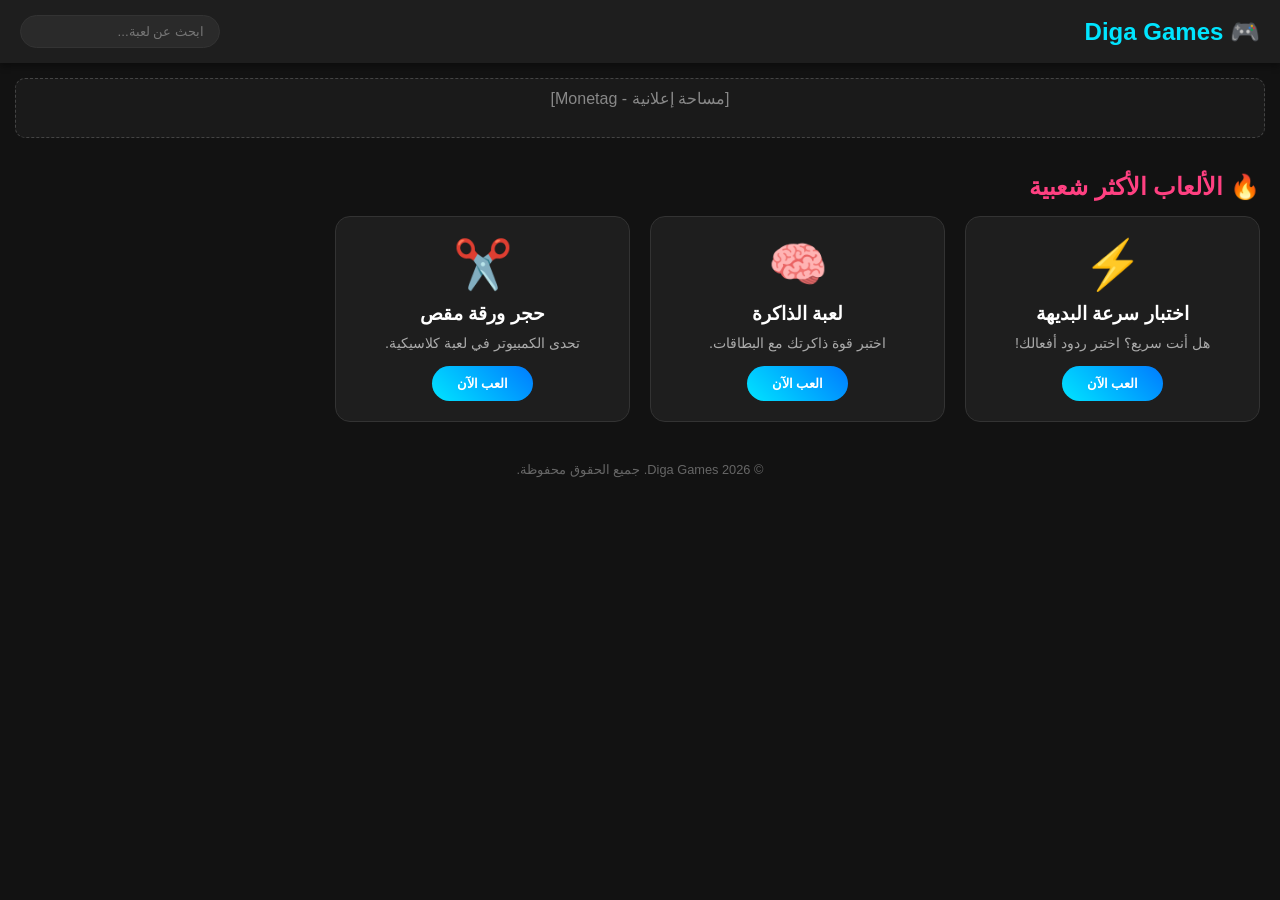
<file: index.html>
<!DOCTYPE html>
<html lang="ar" dir="rtl">
<head>
    <meta charset="UTF-8">
    <meta name="viewport" content="width=device-width, initial-scale=1.0">
    <title>Diga Games | العب مجاناً</title>
    <link rel="stylesheet" href="style.css">
    <!-- 💡 ضع كود Monetag هنا لاحقاً -->
</head>
<body>

    <!-- الهيدر -->
    <header>
        <div class="logo">🎮 Diga Games</div>
        <div class="search-box">
            <input type="text" id="searchInput" placeholder="ابحث عن لعبة...">
        </div>
    </header>

    <!-- الإعلان العلوي -->
    <div class="ad-banner" id="ad-top">
        <p style="text-align:center; color:#888;">[مساحة إعلانية - Monetag]</p>
    </div>

    <!-- شبكة الألعاب -->
    <main>
        <h2 class="section-title">🔥 الألعاب الأكثر شعبية</h2>
        <div class="games-grid" id="gamesGrid">
            
            <!-- اللعبة 1: اختبار سرعة البديهة -->
            <div class="game-card" data-name="اختبار سرعة البديهة">
                <div class="game-icon">⚡</div>
                <h3>اختبار سرعة البديهة</h3>
                <p>هل أنت سريع؟ اختبر ردود أفعالك!</p>
                <button class="play-btn" onclick="startReactionGame()">العب الآن</button>
            </div>

            <!-- اللعبة 2: لعبة الذاكرة (تعمل الآن) -->
            <div class="game-card" data-name="لعبة الذاكرة">
                <div class="game-icon">🧠</div>
                <h3>لعبة الذاكرة</h3>
                <p>اختبر قوة ذاكرتك مع البطاقات.</p>
                <button class="play-btn" onclick="window.location.href='memory.html'">العب الآن</button>
            </div>

            <!-- اللعبة 3: حجر ورقة مقص (قريباً) -->
            <div class="game-card" data-name="حجر ورقة مقص">
                <div class="game-icon">✂️</div>
                <h3>حجر ورقة مقص</h3>
                <p>تحدى الكمبيوتر في لعبة كلاسيكية.</p>
                <button class="play-btn" onclick="alert('قريباً جداً!')">العب الآن</button>
            </div>

        </div>
    </main>

    <!-- النافذة المنبثقة -->
    <div id="gameModal" class="modal">
        <div class="modal-content">
            <span class="close-btn" onclick="closeGame()">&times;</span>
            <div id="gameArea"></div>
        </div>
    </div>

    <!-- الفوتر -->
    <footer>
        <p>© 2026 Diga Games. جميع الحقوق محفوظة.</p>
    </footer>

    <script src="script.js"></script>
</body>
</html>
</file>
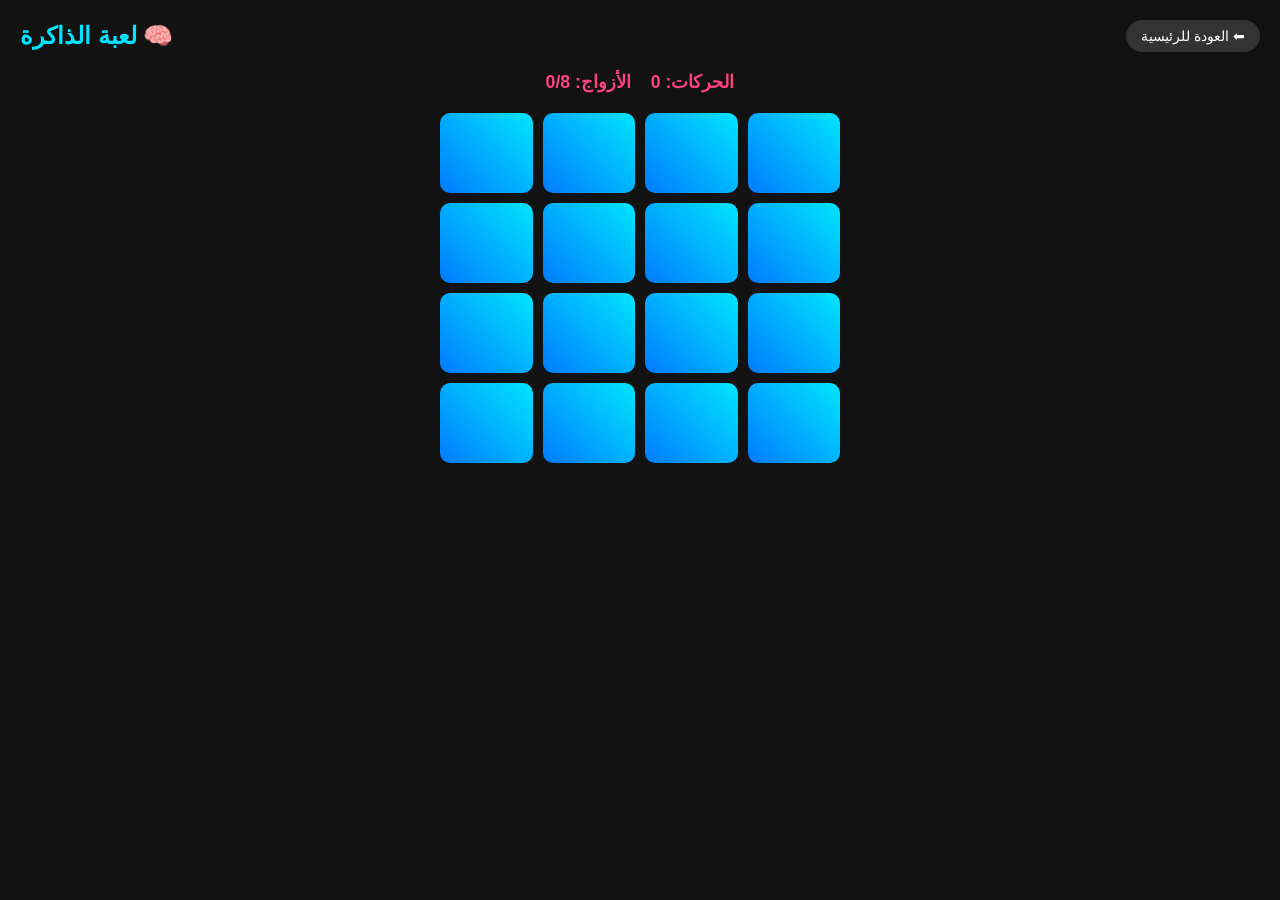
<file: memory.html>
<!DOCTYPE html>
<html lang="ar" dir="rtl">
<head>
    <meta charset="UTF-8">
    <meta name="viewport" content="width=device-width, initial-scale=1.0">
    <title>لعبة الذاكرة | Diga Games</title>
    <!-- 💡 ضع كود Monetag هنا لاحقاً -->
    <style>
        * { margin: 0; padding: 0; box-sizing: border-box; font-family: 'Segoe UI', Tahoma, Geneva, Verdana, sans-serif; }
        body { background-color: #121212; color: #fff; text-align: center; padding: 20px; }
        .header { display: flex; justify-content: space-between; align-items: center; margin-bottom: 20px; }
        .back-btn { background: #333; color: white; padding: 8px 15px; border-radius: 20px; text-decoration: none; font-size: 0.9rem; transition: 0.3s; }
        .back-btn:hover { background: #555; }
        h1 { color: #00e5ff; font-size: 1.5rem; }
        .stats { display: flex; justify-content: center; gap: 20px; margin-bottom: 20px; font-size: 1.1rem; color: #ff4081; font-weight: bold; }
        .game-board { display: grid; grid-template-columns: repeat(4, 1fr); gap: 10px; max-width: 400px; margin: 0 auto; perspective: 1000px; }
        .card { width: 100%; height: 80px; position: relative; transform-style: preserve-3d; transition: transform 0.5s; cursor: pointer; }
        .card.flipped { transform: rotateY(180deg); }
        .card.matched { transform: rotateY(180deg); opacity: 0.6; pointer-events: none; }
        .card-front, .card-back { width: 100%; height: 100%; position: absolute; backface-visibility: hidden; border-radius: 10px; display: flex; justify-content: center; align-items: center; font-size: 2rem; }
        .card-front { background: linear-gradient(45deg, #007bff, #00e5ff); }
        .card-back { background: #1e1e1e; border: 2px solid #333; transform: rotateY(180deg); }
        #restartBtn { margin-top: 20px; padding: 10px 30px; font-size: 1.1rem; background: #28a745; color: white; border: none; border-radius: 25px; cursor: pointer; font-weight: bold; display: none; }
        #message { margin-top: 15px; font-size: 1.3rem; color: #ffc107; font-weight: bold; }
    </style>
</head>
<body>

    <div class="header">
        <a href="index.html" class="back-btn">⬅ العودة للرئيسية</a>
        <h1>🧠 لعبة الذاكرة</h1>
    </div>

    <div class="stats">
        <div>الحركات: <span id="moves">0</span></div>
        <div>الأزواج: <span id="pairs">0</span>/8</div>
    </div>

    <div class="game-board" id="gameBoard"></div>
    <div id="message"></div>
    <button id="restartBtn" onclick="initGame()">العب مرة أخرى 🔄</button>

    <script>
        const emojis = ['🚗', '🏎️', '🔧', '⚙️', '🛞', '🔋', '💡', '🛠️'];
        let cards = [];
        let flippedCards = [];
        let moves = 0;
        let matchedPairs = 0;
        let lockBoard = false;

        function initGame() {
            const board = document.getElementById('gameBoard');
            board.innerHTML = '';
            document.getElementById('moves').innerText = '0';
            document.getElementById('pairs').innerText = '0';
            document.getElementById('message').innerText = '';
            document.getElementById('restartBtn').style.display = 'none';
            
            moves = 0; matchedPairs = 0; flippedCards = []; lockBoard = false;

            // إنشاء الأزواج وخلطها
            cards = [...emojis, ...emojis].sort(() => Math.random() - 0.5);

            cards.forEach((emoji, index) => {
                const card = document.createElement('div');
                card.classList.add('card');
                card.dataset.emoji = emoji;
                card.dataset.index = index;
                card.innerHTML = `
                    <div class="card-front"></div>
                    <div class="card-back">${emoji}</div>
                `;
                card.addEventListener('click', flipCard);
                board.appendChild(card);
            });
        }

        function flipCard() {
            if (lockBoard) return;
            if (this.classList.contains('flipped') || this.classList.contains('matched')) return;

            this.classList.add('flipped');
            flippedCards.push(this);

            if (flippedCards.length === 2) {
                moves++;
                document.getElementById('moves').innerText = moves;
                checkMatch();
            }
        }

        function checkMatch() {
            const [card1, card2] = flippedCards;
            const isMatch = card1.dataset.emoji === card2.dataset.emoji;

            if (isMatch) {
                card1.classList.add('matched');
                card2.classList.add('matched');
                matchedPairs++;
                document.getElementById('pairs').innerText = matchedPairs;
                flippedCards = [];
                
                if (matchedPairs === emojis.length) {
                    document.getElementById('message').innerText = '🎉 مبروك! لقد فزت!';
                    document.getElementById('restartBtn').style.display = 'inline-block';
                }
            } else {
                lockBoard = true;
                setTimeout(() => {
                    card1.classList.remove('flipped');
                    card2.classList.remove('flipped');
                    flippedCards = [];
                    lockBoard = false;
                }, 1000);
            }
        }

        // بدء اللعبة عند التحميل
        initGame();
    </script>

</body>
</html>
</file>
<file: style.css>
* { margin: 0; padding: 0; box-sizing: border-box; font-family: 'Segoe UI', Tahoma, Geneva, Verdana, sans-serif; }
body { background-color: #121212; color: #ffffff; direction: rtl; }
header { display: flex; justify-content: space-between; align-items: center; padding: 15px 20px; background-color: #1e1e1e; box-shadow: 0 4px 6px rgba(0,0,0,0.3); position: sticky; top: 0; z-index: 100; }
.logo { font-size: 1.5rem; font-weight: bold; color: #00e5ff; }
.search-box input { padding: 8px 15px; border-radius: 20px; border: 1px solid #333; background-color: #2a2a2a; color: white; outline: none; width: 200px; }
.ad-banner { background-color: #1a1a1a; margin: 15px; padding: 10px; border-radius: 10px; border: 1px dashed #444; min-height: 60px; }
main { padding: 20px; }
.section-title { margin-bottom: 15px; color: #ff4081; }
.games-grid { display: grid; grid-template-columns: repeat(auto-fill, minmax(250px, 1fr)); gap: 20px; }
.game-card { background-color: #1e1e1e; border-radius: 15px; padding: 20px; text-align: center; transition: transform 0.3s, box-shadow 0.3s; border: 1px solid #333; }
.game-card:hover { transform: translateY(-5px); box-shadow: 0 10px 20px rgba(0, 229, 255, 0.2); border-color: #00e5ff; }
.game-icon { font-size: 3rem; margin-bottom: 10px; }
.game-card h3 { margin-bottom: 10px; }
.game-card p { color: #aaa; font-size: 0.9rem; margin-bottom: 15px; }
.play-btn { background: linear-gradient(45deg, #00e5ff, #007bff); border: none; color: white; padding: 10px 25px; border-radius: 25px; cursor: pointer; font-weight: bold; transition: 0.3s; }
.play-btn:hover { background: linear-gradient(45deg, #007bff, #00e5ff); transform: scale(1.05); }
.modal { display: none; position: fixed; top: 0; left: 0; width: 100%; height: 100%; background-color: rgba(0,0,0,0.9); z-index: 1000; justify-content: center; align-items: center; }
.modal-content { background-color: #1e1e1e; padding: 20px; border-radius: 15px; width: 90%; max-width: 500px; text-align: center; position: relative; }
.close-btn { position: absolute; top: 10px; left: 15px; font-size: 2rem; cursor: pointer; color: #ff4081; }
footer { text-align: center; padding: 20px; color: #666; font-size: 0.8rem; }
</file>
